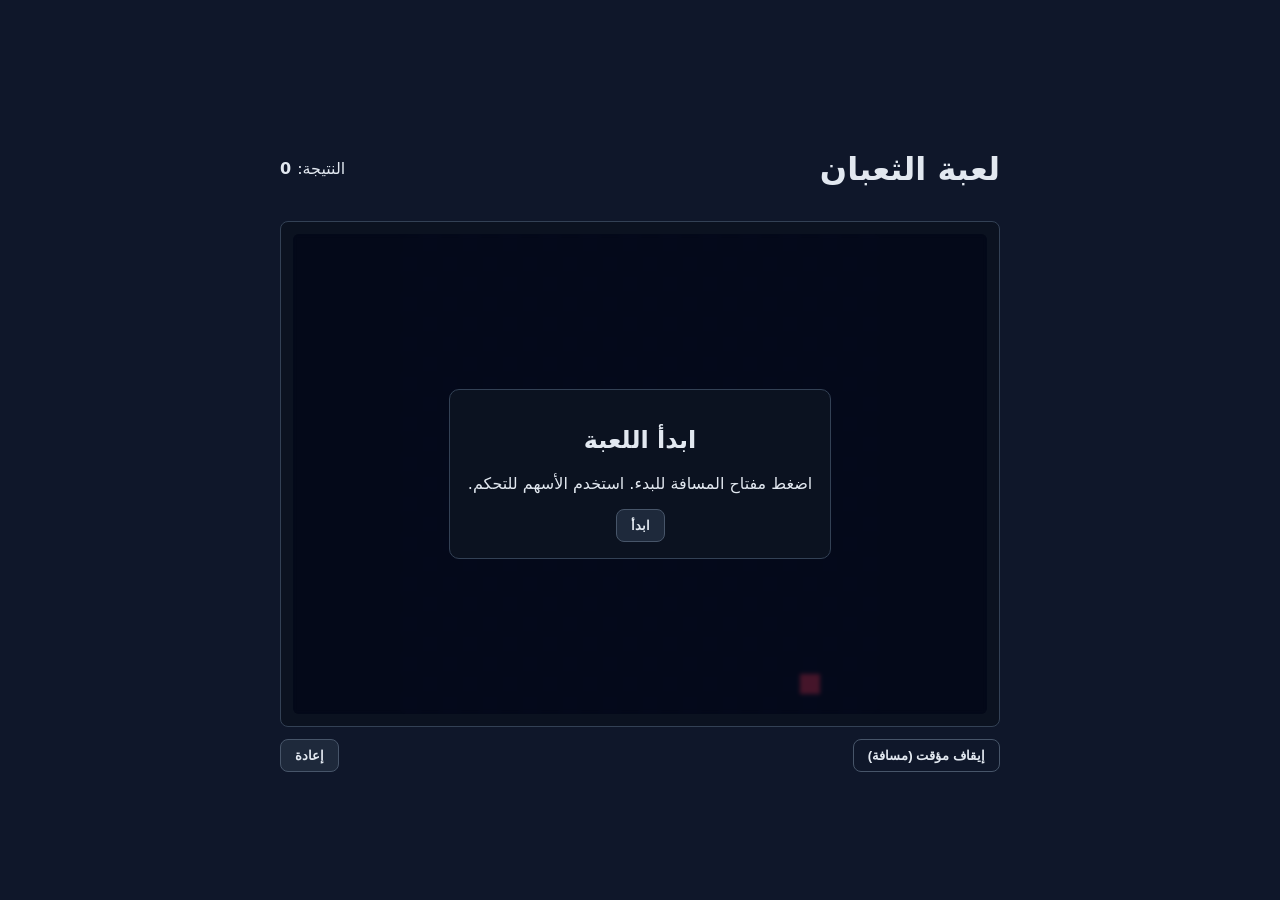
<file: index.html>
<!doctype html>
<html lang="ar" dir="rtl">
  <head>
    <meta charset="utf-8" />
    <meta name="viewport" content="width=device-width, initial-scale=1" />
    <title>لعبة الثعبان</title>
    <link rel="stylesheet" href="styles.css" />
  </head>
  <body>
    <div class="container">
      <header class="header">
        <h1>لعبة الثعبان</h1>
        <div class="scoreboard">
          <span>النتيجة:</span>
          <strong id="score">0</strong>
        </div>
      </header>

      <main class="stage">
        <canvas id="game" width="480" height="480"></canvas>
        <div id="overlay" class="overlay visible">
          <div class="dialog">
            <h2 id="overlay-title">ابدأ اللعبة</h2>
            <p id="overlay-text">اضغط مفتاح المسافة للبدء. استخدم الأسهم للتحكم.</p>
            <button id="start-btn" class="btn">ابدأ</button>
          </div>
        </div>
      </main>

      <footer class="footer">
        <button id="pause-btn" class="btn secondary">إيقاف مؤقت (مسافة)</button>
        <button id="reset-btn" class="btn">إعادة</button>
      </footer>
    </div>

    <script src="game.js"></script>
  </body>
  </html>
</file>
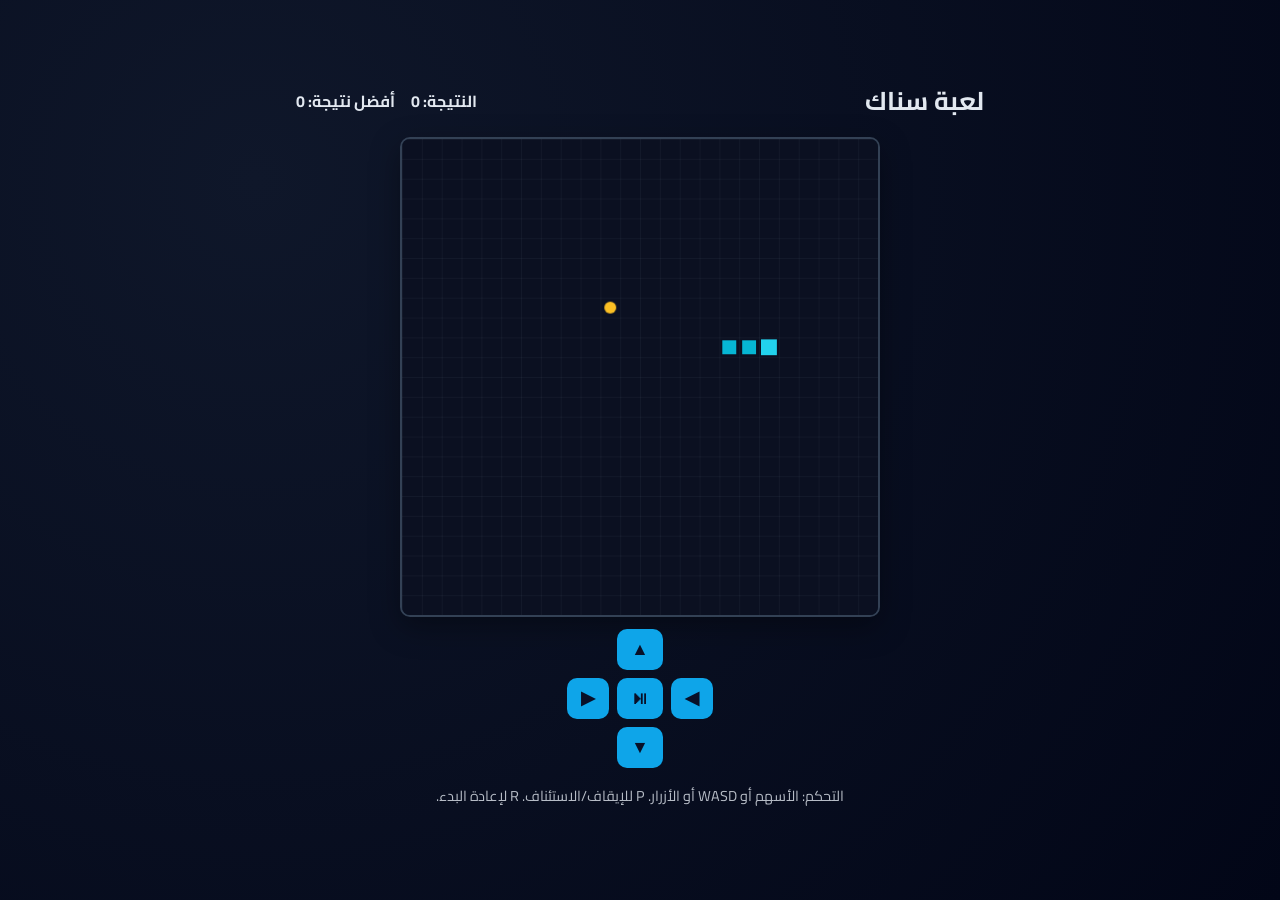
<file: game/index.html>
<!DOCTYPE html>
<html lang="ar" dir="rtl">
<head>
  <meta charset="UTF-8" />
  <meta name="viewport" content="width=device-width, initial-scale=1.0" />
  <title>لعبة سناك</title>
  <link rel="preconnect" href="https://fonts.googleapis.com">
  <link rel="preconnect" href="https://fonts.gstatic.com" crossorigin>
  <link href="https://fonts.googleapis.com/css2?family=Cairo:wght@400;700&display=swap" rel="stylesheet">
  <link rel="stylesheet" href="style.css" />
</head>
<body>
  <div class="container">
    <header>
      <h1>لعبة سناك</h1>
      <div class="scoreboard">
        <div>النتيجة: <span id="score">0</span></div>
        <div>أفضل نتيجة: <span id="highScore">0</span></div>
      </div>
    </header>

    <main>
      <canvas id="board" width="480" height="480" aria-label="لوحة اللعبة" role="img"></canvas>
      <div class="controls">
        <button id="btnUp" aria-label="أعلى">▲</button>
        <div class="h-row">
          <button id="btnLeft" aria-label="يسار">◀</button>
          <button id="btnPause" aria-label="إيقاف/استئناف">⏯</button>
          <button id="btnRight" aria-label="يمين">▶</button>
        </div>
        <button id="btnDown" aria-label="أسفل">▼</button>
      </div>
    </main>

    <footer>
      <p>التحكم: الأسهم أو WASD أو الأزرار. P للإيقاف/الاستئناف. R لإعادة البدء.</p>
    </footer>
  </div>

  <script src="main.js"></script>
</body>
</html>
</file>
<file: styles.css>
* { box-sizing: border-box; }
html, body { height: 100%; }
body {
  margin: 0;
  font-family: system-ui, -apple-system, Segoe UI, Roboto, "Noto Naskh Arabic UI", Arial, sans-serif;
  background: #0f172a;
  color: #e2e8f0;
  display: grid;
  place-items: center;
}

.container {
  width: min(96vw, 720px);
  display: grid;
  gap: 12px;
}

.header, .footer {
  display: flex;
  align-items: center;
  justify-content: space-between;
}

.scoreboard {
  display: inline-flex;
  gap: 6px;
  align-items: baseline;
}

.stage {
  position: relative;
  background: #0b1220;
  border: 1px solid #334155;
  border-radius: 8px;
  padding: 12px;
  display: grid;
  place-items: center;
}

canvas#game {
  width: min(92vw, 480px);
  height: min(92vw, 480px);
  image-rendering: pixelated;
  background: #020617;
  border-radius: 6px;
}

.overlay {
  position: absolute;
  inset: 12px;
  display: grid;
  place-items: center;
  background: rgba(2, 6, 23, 0.72);
  backdrop-filter: blur(2px);
  opacity: 0;
  pointer-events: none;
  transition: opacity 160ms ease;
  border-radius: 6px;
}
.overlay.visible {
  opacity: 1;
  pointer-events: auto;
}
.dialog {
  background: #0b1220;
  border: 1px solid #334155;
  border-radius: 10px;
  padding: 16px 18px;
  max-width: 90%;
  text-align: center;
}

.btn {
  cursor: pointer;
  border: 1px solid #475569;
  background: #1e293b;
  color: #e2e8f0;
  padding: 8px 14px;
  border-radius: 8px;
  font-weight: 600;
}
.btn:hover { background: #243447; }
.btn.secondary { background: #0f172a; }
</file>
<file: game/style.css>
* { box-sizing: border-box; }
html, body { height: 100%; margin: 0; }
body {
  font-family: 'Cairo', system-ui, -apple-system, Segoe UI, Roboto, Helvetica, Arial, 'Apple Color Emoji', 'Segoe UI Emoji';
  background: radial-gradient(circle at 20% 20%, #0f172a, #020617);
  color: #e2e8f0;
  display: grid;
  place-items: center;
}
.container { width: min(96vw, 720px); padding: 16px; }
header { display: flex; justify-content: space-between; align-items: center; margin-bottom: 12px; }
h1 { margin: 0; font-size: 1.6rem; }
.scoreboard { display: flex; gap: 16px; font-weight: 700; }
main { display: grid; gap: 12px; place-items: center; }
#board {
  width: min(96vw, 480px);
  height: min(96vw, 480px);
  max-width: 480px;
  max-height: 480px;
  background: #0b1021;
  border: 2px solid #334155;
  border-radius: 10px;
  box-shadow: 0 10px 30px rgba(0,0,0,0.35), inset 0 0 40px rgba(14,165,233,0.15);
}
.controls { display: grid; place-items: center; gap: 8px; user-select: none; }
.controls .h-row { display: flex; gap: 8px; }
.controls button {
  background: #0ea5e9;
  color: #081028;
  border: none;
  border-radius: 10px;
  padding: 10px 14px;
  font-size: 1.1rem;
  font-weight: 700;
  cursor: pointer;
  transition: transform 0.05s ease, background 0.2s ease;
}
.controls button:active { transform: scale(0.96); }
.controls button:hover { background: #38bdf8; }
footer { opacity: 0.8; font-size: 0.9rem; text-align: center; }
</file>
